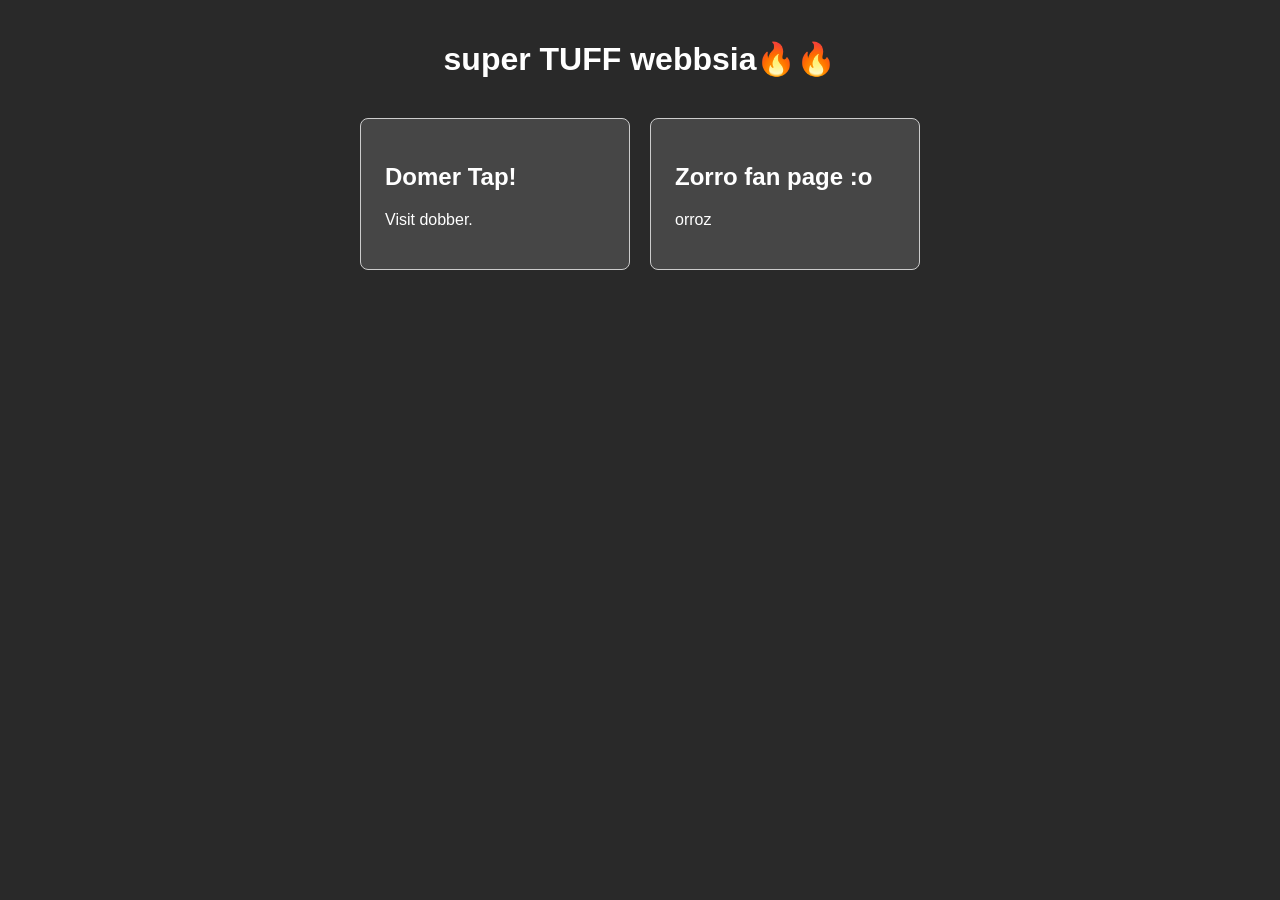
<file: index.html>
<!DOCTYPE html>
<html lang="en">
<head>
    <meta charset="UTF-8">
    <meta name="viewport" content="width=device-width, initial-scale=1.0">
    <title>super TUFF webbplats</title>
    <style>
        body {
            margin: 0;
            font-family: Helvetica, sans-serif;

            background-color: #292929;
        }

        h1 {
            color: white;
            text-align: center;
            margin: 40px 0;
        }

        .cards {
            color: white;

            display: flex;
            justify-content: center;
            gap: 20px;
            padding: 0 20px;
        }

        .card {
            background-color: rgb(70, 70, 70);
            display: block;
            width: 220px;
            padding: 24px;
            color: inherit;
            text-decoration: none;
            border: 1px solid #ccc;
            border-radius: 8px;
        }

        .card:hover {
            box-shadow: 0px 0px 10px red;
        }
    </style>
</head>
<body>
    <header>
        <h1>super TUFF webbsia🔥🔥</h1>
    </header>

    <main class="cards">
        <a class="card" href="domer.html">
            <h2>Domer Tap!</h2>
            <p>Visit dobber.</p>
        </a>

        <a class="card" href="zorro.html">
            <h2>Zorro fan page :o</h2>
            <p>orroz</p>
        </a>
    </main>
</body>
</html>
</file>
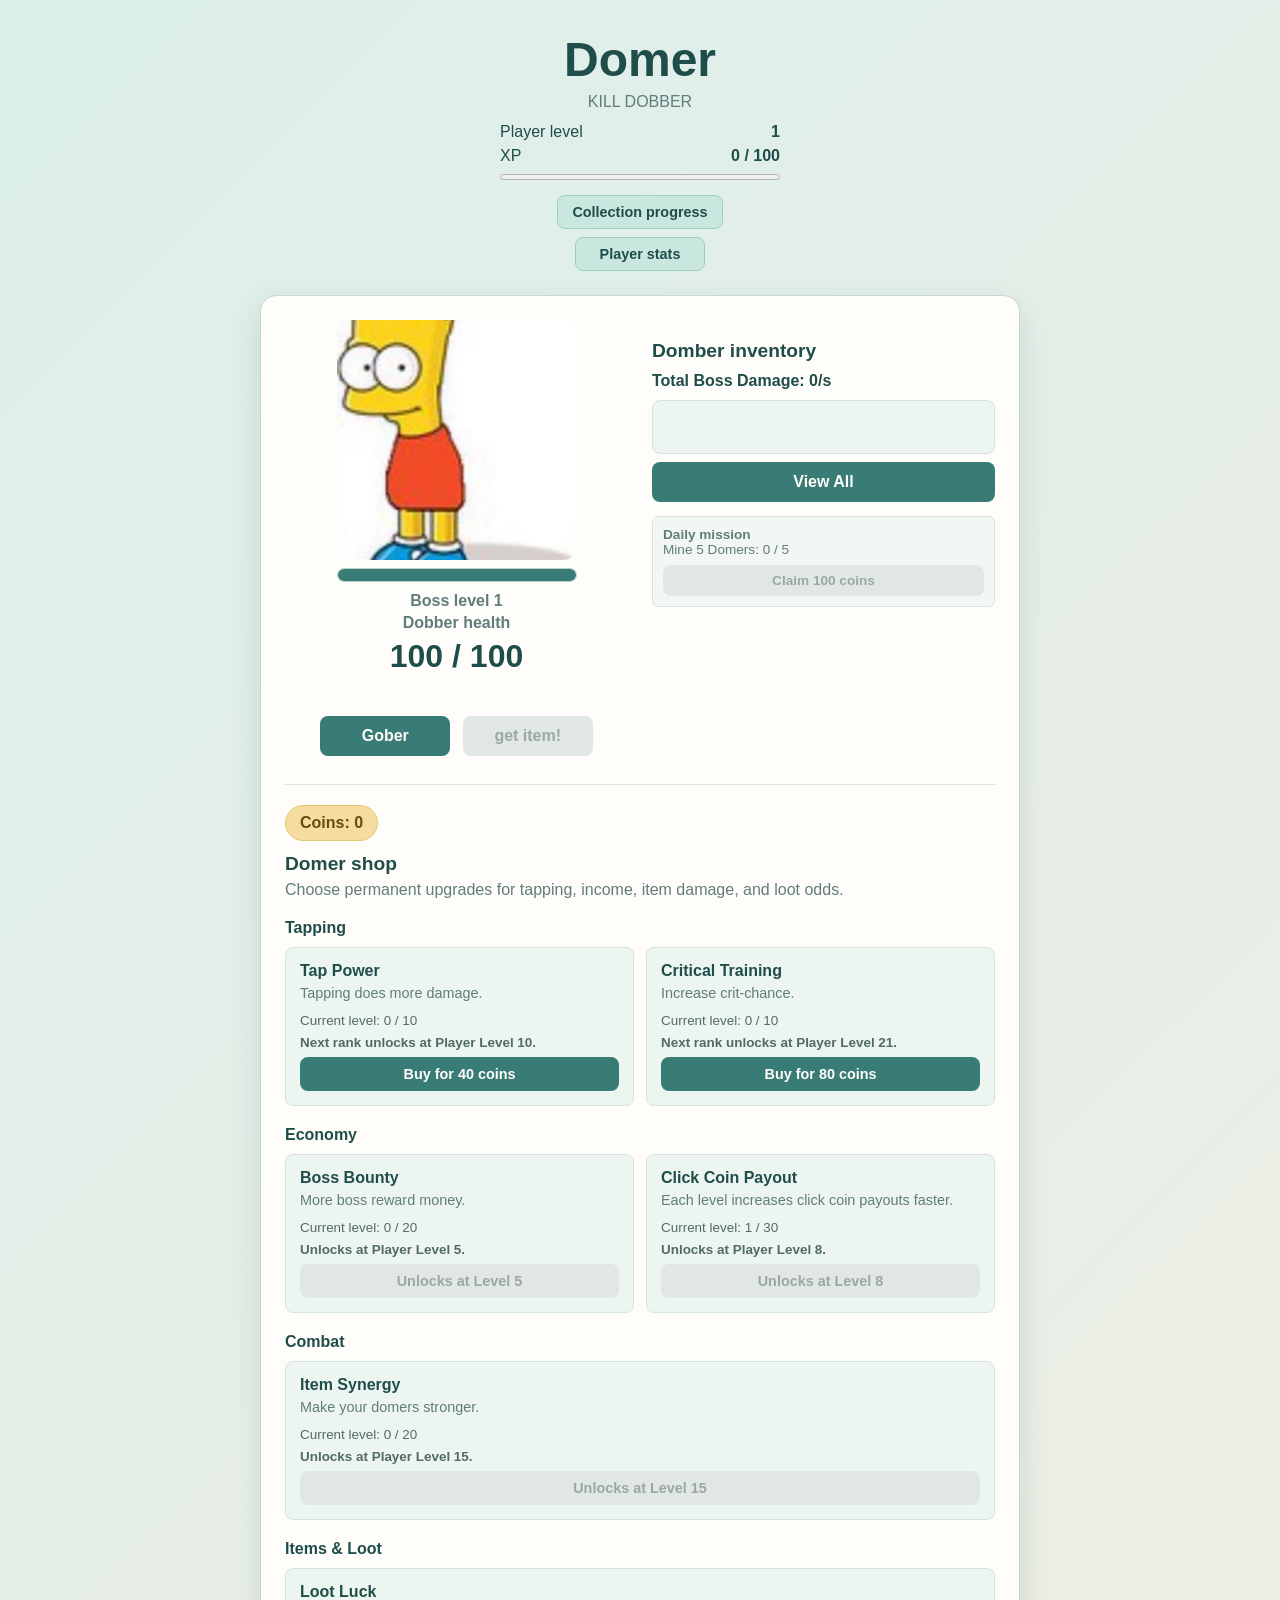
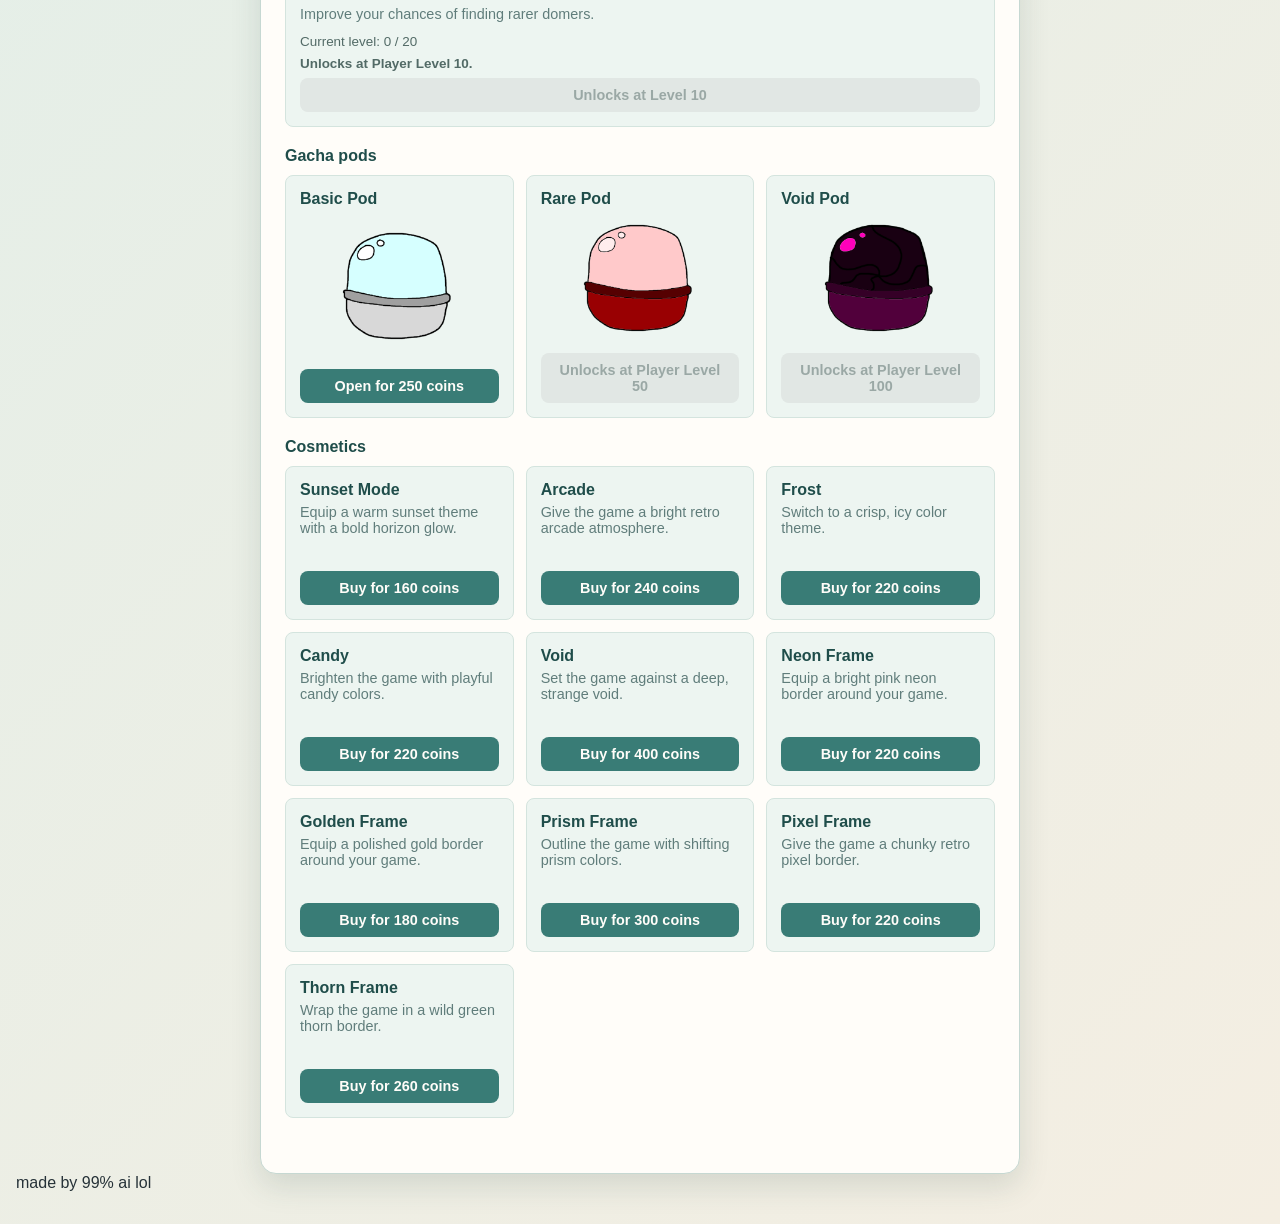
<file: domer.html>
<!DOCTYPE html>
<html lang="en">
<head>
    <meta charset="UTF-8">
    <meta name="viewport" content="width=device-width, initial-scale=1.0, viewport-fit=cover">
    <title>Frata hemsida</title>

    <style>
        :root {
            color: #263238;
            background: #dcefeb;
            font-family: Arial, Helvetica, sans-serif;
        }

        * {
            box-sizing: border-box;
        }

        body {
            margin: 0;
            min-height: 100vh;
            padding: 32px 16px;
            background: linear-gradient(135deg, #dcefeb, #f4eee2);
        }

        header {
            text-align: center;
            margin-bottom: 24px;
        }

        header h1,
        header h2 {
            margin: 0;
        }

        header h1 {
            color: #1f4d4a;
            font-size: clamp(2rem, 8vw, 3rem);
        }

        header h2 {
            margin-top: 6px;
            color: #607d7b;
            font-size: 1rem;
            font-weight: normal;
        }

        #playerGold {
            display: inline-block;
            margin: 0 0 12px;
            padding: 8px 14px;
            color: #674d08;
            background: #f5dda2;
            border: 1px solid #e4c86f;
            border-radius: 20px;
            font-weight: bold;
        }

        #progressionSummary {
            width: min(100%, 280px);
            margin: 12px auto 0;
            color: #1f4d4a;
            text-align: left;
        }

        #progressionSummary p {
            display: flex;
            justify-content: space-between;
            margin: 0 0 6px;
        }

        #xpProgress {
            display: block;
            width: 100%;
            height: 12px;
            accent-color: #397c76;
        }

        .main {
            width: min(100%, 760px);
            margin: 0 auto;
            padding: 24px;
            background: #fffdf9;
            border: 1px solid #c6d8d2;
            border-radius: 16px;
            box-shadow: 0 12px 30px rgb(46 79 75 / 15%);
        }

        body.admin-mode .main {
            width: min(100%, 1080px);
            display: grid;
            grid-template-columns: 220px minmax(0, 1fr);
            gap: 24px;
        }

        .gameLayout {
            display: grid;
            grid-template-columns: minmax(0, 1fr) minmax(0, 1fr);
            gap: 24px;
            align-items: start;
        }

        .shop {
            margin-top: 24px;
            padding-top: 20px;
            border-top: 1px solid #d8e3df;
        }

        .shop h2 {
            margin: 0 0 6px;
            color: #1f4d4a;
            font-size: 1.2rem;
        }

        .shopIntro {
            margin: 0 0 16px;
            color: #607d7b;
        }

        .shopGrid {
            display: grid;
            grid-template-columns: repeat(auto-fit, minmax(190px, 1fr));
            gap: 12px;
        }

        .shopCategory {
            margin-top: 20px;
        }

        .shopCategory h3 {
            margin: 0 0 10px;
            color: #1f4d4a;
            font-size: 1rem;
        }

        .shopItem {
            display: flex;
            min-height: 154px;
            flex-direction: column;
            padding: 14px;
            background: #edf5f1;
            border: 1px solid #d4e4de;
            border-radius: 8px;
        }

        .shopItem h3 {
            margin: 0 0 5px;
            color: #1f4d4a;
            font-size: 1rem;
        }

        .shopItem p {
            flex: 1;
            margin: 0 0 12px;
            color: #607d7b;
            font-size: 0.9rem;
        }

        .shopItemMeta,
        .shopItem .shopItemMeta,
        .shopItem .shopItemEffect,
        .shopItem .shopItemUnlock {
            flex: 0 0 auto;
            margin: 0 0 7px;
            color: #526a66;
            font-size: 0.84rem;
        }

        .shopItemEffect {
            line-height: 1.45;
        }

        .shopItemUnlock {
            color: #9a5634;
            font-weight: bold;
        }

        .shopItem button {
            width: 100%;
            margin: 0;
            padding: 9px 10px;
            font-size: 0.9rem;
        }

        #shopStatus {
            min-height: 1.2em;
            margin: 14px 0 0;
            color: #607d7b;
            font-size: 0.9rem;
        }

        #adminTools {
            margin-top: 24px;
            padding-top: 20px;
            border-top: 1px solid #d8e3df;
        }

        body.admin-mode #adminTools {
            grid-column: 1;
            grid-row: 1 / span 2;
            margin-top: 0;
            padding: 0 20px 0 0;
            border-top: 0;
            border-right: 1px solid #d8e3df;
        }

        body.admin-mode .gameLayout,
        body.admin-mode .shop {
            grid-column: 2;
        }

        body.admin-mode .gameLayout {
            grid-row: 1;
        }

        body.admin-mode .shop {
            grid-row: 2;
            margin-top: 0;
        }

        body.admin-mode #adminTools button {
            width: 100%;
            margin: 4px 0;
        }

        #adminTools h2 {
            margin: 0 0 6px;
            color: #1f4d4a;
            font-size: 1.2rem;
        }

        #adminTools table {
            width: 100%;
            margin-top: 12px;
            border-collapse: collapse;
            text-align: left;
        }

        #adminTools th,
        #adminTools td {
            padding: 8px 10px;
            border-bottom: 1px solid #d8e3df;
        }

        #adminTools th {
            color: #607d7b;
            font-size: 0.8rem;
            text-transform: uppercase;
        }

        body.theme-sunset {
            --theme-ink: #633b42;
            --theme-muted: #6e5352;
            --theme-button: #8c3f4d;
            --theme-button-hover: #6e2e3d;
            background: linear-gradient(135deg, #f6c58d, #d87873 48%, #553b68);
        }

        body.theme-sunset .main {
            border-color: #d58a6d;
        }

        body.theme-arcade {
            --theme-ink: #073b4c;
            --theme-muted: #25616a;
            --theme-button: #087e8b;
            --theme-button-hover: #05636d;
            background: linear-gradient(135deg, #111827, #087e8b 52%, #4ecdc4);
        }

        body.theme-frost {
            --theme-ink: #244657;
            --theme-muted: #496b7d;
            --theme-button: #376d89;
            --theme-button-hover: #28536c;
            background: linear-gradient(135deg, #d8f3f5, #a8dadc 52%, #f1f8ff);
        }

        body.theme-candy {
            --theme-ink: #7d294a;
            --theme-muted: #8e4560;
            --theme-button: #c63873;
            --theme-button-hover: #a42c61;
            background: linear-gradient(135deg, #ff8fab, #ffc2d1 52%, #ffd6a5);
        }

        body.theme-void {
            --theme-ink: #38234b;
            --theme-muted: #67537b;
            --theme-button: #573b70;
            --theme-button-hover: #432c59;
            background: linear-gradient(135deg, #151521, #332447 52%, #0f3d3e);
        }

        body.frame-neon .main {
            border: 6px solid #e247a2;
            box-shadow: 0 0 24px rgb(226 71 162 / 50%), 0 12px 30px rgb(46 79 75 / 15%);
        }

        body.frame-gold .main {
            border: 6px solid #c7972c;
            box-shadow: 0 0 18px rgb(199 151 44 / 40%), 0 12px 30px rgb(46 79 75 / 15%);
        }

        body.frame-prism .main {
            border: 6px solid #53d7d0;
            box-shadow: 0 0 0 3px #ee79c6, 0 0 22px rgb(83 215 208 / 45%);
        }

        body.frame-pixel .main {
            border: 8px solid #263238;
            border-radius: 2px;
            box-shadow: inset 0 0 0 3px #f5dda2, 0 0 0 3px #263238;
        }

        body.frame-thorn .main {
            border: 6px solid #426f45;
            box-shadow: inset 0 0 0 2px #9caf62, 0 0 18px rgb(66 111 69 / 40%);
        }

        .clickerArea {
            text-align: center;
        }

        img {
            display: block;
            width: min(100%, 240px);
            margin: 0 auto 20px;
            border-radius: 14px;
        }

        .clickerArea > img {
            margin-bottom: 8px;
            cursor: pointer;
        }

        .clickerArea > img:focus-visible {
            outline: 3px solid #1f4d4a;
            outline-offset: 3px;
        }

        #bossHealthTrack {
            width: min(100%, 240px);
            height: 14px;
            margin: 0 auto 10px;
            overflow: hidden;
            background: #d9e5e1;
            border: 1px solid #b8cec7;
            border-radius: 999px;
        }

        #bossHealthFill {
            width: 100%;
            height: 100%;
            background: var(--theme-button, #397c76);
            transition: width 180ms ease;
        }

        .clickerArea p {
            margin: 0 0 6px;
            color: #607d7b;
            font-weight: bold;
        }

        #healthBar {
            margin-bottom: 18px;
            color: #1f4d4a;
            font-size: 2rem;
            font-weight: bold;
        }

        #tapFeedback {
            display: block;
            min-height: 1.3em;
            color: #607d7b;
            font-size: 0.9rem;
            font-weight: bold;
        }

        #tapFeedback {
            color: #b36b42;
        }

        button {
            min-width: 130px;
            margin: 4px;
            padding: 11px 16px;
            color: #fffdf9;
            background: #397c76;
            border: none;
            border-radius: 8px;
            font-size: 1rem;
            font-weight: bold;
            cursor: pointer;
            touch-action: manipulation;
            user-select: none;
            -webkit-user-select: none;
            transition: background 150ms ease, transform 150ms ease;
        }

        #bossLevelLabel {
            margin: 0 0 4px;
            color: #607d7b;
        }

        button:hover:not(:disabled) {
            background: #28635e;
            transform: translateY(-1px);
        }

        button:disabled {
            color: #9aa8a5;
            background: #e1e7e4;
            cursor: not-allowed;
        }

        .inventoryArea > h2 {
            margin: 0 0 10px;
            padding-top: 20px;
            color: #1f4d4a;
            font-size: 1.2rem;
        }

        #inventory {
            min-height: 54px;
            padding: 8px 14px;
            background: #edf5f1;
            border: 1px solid #d4e4de;
            border-radius: 8px;
        }

        #viewAllInventory {
            width: 100%;
            margin: 8px 0 0;
        }

        #inventoryModal {
            width: min(calc(100% - 32px), 920px);
            max-height: min(85vh, 800px);
            overflow-y: auto;
        }

        .inventoryModalContent {
            padding: 20px;
        }

        .inventoryModalHeader {
            display: flex;
            align-items: center;
            justify-content: space-between;
            gap: 12px;
            margin-bottom: 16px;
        }

        .inventoryModalHeader h2 {
            margin: 0;
            color: #1f4d4a;
        }

        #closeInventoryModal {
            flex: 0 0 auto;
            margin: 0;
        }

        .inventoryGrid {
            display: grid;
            grid-template-columns: repeat(auto-fill, minmax(min(100%, 220px), 1fr));
            gap: 10px;
        }

        .inventoryGrid .inventoryItem {
            min-width: 0;
            margin: 0;
        }

        #totalBossDamage {
            margin: 0 0 10px;
            color: #1f4d4a;
            font-weight: bold;
        }

        .dailyMission {
            margin-top: 14px;
            padding: 10px;
            background: #f3f7f4;
            border: 1px solid #d8e3df;
            border-radius: 6px;
            color: #607d7b;
            font-size: 0.85rem;
        }

        .dailyMission button {
            width: 100%;
            margin: 8px 0 0;
            padding: 8px;
            font-size: 0.85rem;
        }

        .podImage {
            display: block;
            width: 100%;
            height: 120px;
            margin: 0;
            object-fit: contain;
        }

        .podPreview {
            position: relative;
            z-index: 1;
            display: flex;
            min-height: 120px;
            flex: 1 0 120px;
            align-items: center;
            justify-content: center;
            margin: 8px 0 12px;
        }

        .podPreview[data-odds-open="true"] {
            z-index: 5;
        }

        .podImage:focus-visible {
            outline: 3px solid #1f4d4a;
            outline-offset: 3px;
        }

        .podOddsTooltip {
            position: absolute;
            top: 50%;
            left: 50%;
            display: none;
            width: min(230px, calc(100vw - 64px));
            padding: 10px 12px;
            color: #fffdf9;
            background: #263238;
            border: 1px solid rgb(255 253 249 / 24%);
            border-radius: 6px;
            box-shadow: 0 8px 20px rgb(38 50 56 / 28%);
            pointer-events: none;
            transform: translate(-50%, -50%);
        }

        .podPreview[data-odds-open="true"] .podOddsTooltip {
            display: grid;
            gap: 5px;
        }

        @media (hover: hover) {
            .podPreview:hover,
            .podPreview:focus-within {
                z-index: 5;
            }

            .podPreview:hover .podOddsTooltip,
            .podPreview:focus-within .podOddsTooltip {
                display: grid;
                gap: 5px;
            }
        }

        .podOddsRow {
            display: flex;
            justify-content: space-between;
            gap: 12px;
            font-size: 0.88rem;
            line-height: 1.25;
        }

        .inventoryItem {
            display: flex;
            align-items: center;
            gap: 12px;
            margin: 6px 0;
            padding: 10px 12px;
            color: #263238;
            border-radius: 6px;
            font-weight: bold;
            cursor: pointer;
            transition: filter 150ms ease, transform 150ms ease;
        }

        .inventoryItemInfo {
            min-width: 0;
        }

        .inventoryItemName,
        .inventoryItemDamage {
            display: block;
        }

        .inventoryItemDamage {
            margin-top: 3px;
            color: #607d7b;
            font-size: 0.82rem;
            font-weight: normal;
        }

        .inventoryItem[data-rarity="transcendent"] {
            color: #fff;
        }

        .inventoryItem[data-rarity="transcendent"] .inventoryItemDamage {
            color: rgb(255 255 255 / 75%);
        }

        .inventoryItem:hover {
            filter: brightness(0.96);
            transform: translateY(-1px);
        }

        .inventoryItem img {
            width: 56px;
            height: 56px;
            flex: 0 0 56px;
            margin: 0;
            border: 2px solid rgb(38 50 56 / 15%);
            border-radius: 6px;
            object-fit: cover;
        }

        .inventoryQuantity {
            margin-left: auto;
            color: #263238;
        }

        dialog {
            width: min(calc(100% - 32px), 380px);
            padding: 0;
            color: #263238;
            background: #fffdf9;
            border: 1px solid #c6d8d2;
            border-radius: 14px;
            box-shadow: 0 18px 45px rgb(38 50 56 / 30%);
        }

        dialog::backdrop {
            background: rgb(31 77 74 / 35%);
        }

        .lootModalContent {
            padding: 24px;
            text-align: center;
        }

        #lootImage {
            width: 170px;
            height: 170px;
            object-fit: cover;
            margin-bottom: 16px;
        }

        #lootName {
            margin: 0 0 16px;
            color: #1f4d4a;
        }

        #lootNew {
            margin: 0 0 4px;
            color: #b36b42;
            font-size: 2rem;
            font-weight: bold;
            letter-spacing: 0.08em;
            text-shadow: 0 0 10px #fdf900, 0 0 10px #ff7300;
        }

        .lootStats {
            display: grid;
            gap: 8px;
            margin-bottom: 18px;
            text-align: left;
        }

        .lootStat {
            display: flex;
            justify-content: space-between;
            padding: 10px 12px;
            background: #edf5f1;
            border-radius: 6px;
        }

        .lootStat span:first-child {
            color: #607d7b;
        }

        #lootModal[data-rarity="transcendent"] {
            color: #fff;
        }

        #lootModal[data-rarity="transcendent"] #lootName,
        #lootModal[data-rarity="transcendent"] #lootNew,
        #lootModal[data-rarity="transcendent"] .lootStat span:first-child {
            color: #fff;
        }

        #lootModal[data-rarity="transcendent"] .lootStat {
            background: rgb(255 255 255 / 12%);
        }

        #collectionProgressButton,
        #playerStatsButton {
            display: block;
            margin: 12px auto 0;
            padding: 8px 14px;
            color: #1f4d4a;
            background: #c9e7df;
            border: 1px solid #9fcfc2;
            font-size: 0.9rem;
        }

        #collectionModal {
            width: min(calc(100% - 32px), 420px);
            max-height: min(85vh, 700px);
            overflow-y: auto;
        }

        #playerStatsButton {
            margin-top: 8px;
        }

        #playerStatsModal {
            width: min(calc(100% - 32px), 480px);
        }

        .playerStats {
            display: grid;
            gap: 8px;
            margin: 0;
        }

        .playerStat {
            display: flex;
            justify-content: space-between;
            gap: 16px;
            padding: 10px 12px;
            background: #edf5f1;
            border-radius: 6px;
        }

        .playerStat dt {
            color: #607d7b;
        }

        .playerStat dd {
            margin: 0;
            text-align: right;
            font-weight: bold;
        }

        #collectionTable {
            width: 100%;
            border-collapse: collapse;
            font-size: 0.84rem;
        }

        #collectionTable th,
        #collectionTable td {
            padding: 4px 6px;
            border-bottom: 1px solid #d8e3df;
        }

        #collectionTable thead th,
        #collectionTable tfoot th,
        #collectionTotal {
            color: #526a66;
            font-weight: bold;
        }

        #collectionTable th:first-child {
            text-align: left;
        }

        #collectionTable td:last-child,
        #collectionTable tfoot th:last-child {
            text-align: right;
        }

        #collectionTable tfoot th {
            padding-top: 8px;
            border-bottom: 0;
        }

        .collectionRarityLabel {
            display: inline-flex;
            align-items: center;
            gap: 7px;
        }

        .collectionRaritySwatch {
            width: 11px;
            height: 11px;
            flex: 0 0 11px;
            border: 1px solid rgb(38 50 56 / 25%);
            border-radius: 3px;
        }

        .collectionRarityOdds {
            color: #607d7b;
            font-weight: normal;
        }

        #sellLoot {
            background: #b36b42;
        }

        #sellLoot:hover {
            background: #925437;
        }

        #sellAllLoot {
            background: #8c4e35;
        }

        #sellAllLoot:hover {
            background: #713d2b;
        }

        @media (max-width: 640px) {
            body.admin-mode .main {
                display: block;
            }

            body.admin-mode #adminTools {
                margin-bottom: 24px;
                padding: 0 0 20px;
                border-right: 0;
                border-bottom: 1px solid #d8e3df;
            }

            .gameLayout {
                grid-template-columns: 1fr;
            }

            .inventoryArea {
                padding-top: 20px;
                border-top: 1px solid #d8e3df;
            }
        }

        body[class*="theme-"] :is(header h1, .inventoryArea > h2, #totalBossDamage, #healthBar, .shop h2, .shopCategory > h3, .shopItem h3, #adminTools h2) {
            color: var(--theme-ink);
        }

        body[class*="theme-"] :is(header h2, #progressionSummary, .clickerArea p, #tapFeedback, #bossLevelLabel, .shopIntro, .shopItem p, .shopItemMeta, .shopItemUnlock, #shopStatus, .dailyMission) {
            color: var(--theme-muted);
        }

        body[class*="theme-"] button:not(:disabled) {
            color: #fffdf9;
            background: var(--theme-button);
        }

        body[class*="theme-"] button:hover:not(:disabled) {
            background: var(--theme-button-hover);
        }

        body[class*="theme-"] #sellLoot:hover:not(:disabled),
        body[class*="theme-"] #sellAllLoot:hover:not(:disabled) {
            background: var(--theme-button-hover);
        }

        body[class*="theme-"] #sellLoot,
        body[class*="theme-"] #sellAllLoot {
            color: #fffdf9;
            background: var(--theme-button);
        }

        body[class*="theme-"] :is(#collectionProgressButton, #playerStatsButton) {
            color: #fffdf9;
            background: var(--theme-button);
            border-color: var(--theme-button-hover);
        }

    </style>
</head>
<body>
    <header>
        <h1>Domer</h1>
        <h2>KILL DOBBER</h2>
        <div id="progressionSummary" aria-live="polite">
            <p><span>Player level</span><strong id="playerLevel">1</strong></p>
            <p><span>XP</span><strong id="xpText">0 / 100</strong></p>
            <progress id="xpProgress" max="100" value="0" aria-label="Experience toward next level"></progress>
        </div>
        <button id="collectionProgressButton" type="button">Collection progress</button>
        <button id="playerStatsButton" type="button">Player stats</button>
    </header>

    <div class="main">
        <div class="gameLayout">
            <div class="clickerArea">
                <img id="bossImage" src="media/domer.jpg" alt="Domer" role="button" tabindex="0" aria-label="Attack Domer" aria-disabled="false">
                <div id="bossHealthTrack" role="progressbar" aria-label="Boss health" aria-valuemin="0" aria-valuemax="100" aria-valuenow="100">
                    <div id="bossHealthFill"></div>
                </div>
                <p id="bossLevelLabel">Boss level 1</p>
                <p>Dobber health</p>
                <div id="healthBar">100</div>
                <span id="tapFeedback" role="status"></span>
                <button id="buttonGober">Gober</button>
                <button id="buttonGetLoot" disabled>get item!</button>
            </div>

            <div class="inventoryArea">
                <h2>Domber inventory</h2>
                <p id="totalBossDamage">Total Boss Damage: 0/s</p>
                <div id="inventory">
                    
                </div>
                <button id="viewAllInventory" type="button">View All</button>
                <div class="dailyMission">
                    <strong>Daily mission</strong>
                    <div id="dailyMissionText">Mine 5 Domers: 0 / 5</div>
                    <button id="claimDailyMission" type="button" disabled>Claim 100 coins</button>
                </div>
            </div>
        </div>

        <section class="shop" aria-labelledby="shopTitle">
            <div id="playerGold">Coins: <span id="goldAmount">0</span></div>
            <h2 id="shopTitle">Domer shop</h2>
            <p class="shopIntro">Choose permanent upgrades for tapping, income, item damage, and loot odds.</p>
            <div id="shopUpgradeCategories"></div>
            <section class="shopCategory" aria-labelledby="podShopTitle">
                <h3 id="podShopTitle">Gacha pods</h3>
                <div class="shopGrid">
                    <article class="shopItem">
                        <h3>Basic Pod</h3>
                        <div class="podPreview">
                            <img class="podImage" src="media/pod_basic.png" alt="Basic pod placeholder" tabindex="0" aria-expanded="false" aria-describedby="basicPodOdds">
                            <div class="podOddsTooltip" id="basicPodOdds" data-pod-id="basicPod" role="tooltip"></div>
                        </div>
                        <button class="shopButton" data-shop-item="basicPod" type="button">Open for 250 coins</button>
                    </article>
                    <article class="shopItem">
                        <h3>Rare Pod</h3>
                        <div class="podPreview">
                            <img class="podImage" src="media/pod_rare.png" alt="Rare pod placeholder" tabindex="0" aria-expanded="false" aria-describedby="rarePodOdds">
                            <div class="podOddsTooltip" id="rarePodOdds" data-pod-id="rarePod" role="tooltip"></div>
                        </div>
                        <button class="shopButton" data-shop-item="rarePod" type="button">Open for 1,500 coins</button>
                    </article>
                    <article class="shopItem">
                        <h3>Void Pod</h3>
                        <div class="podPreview">
                            <img class="podImage" src="media/pod_premium.png" alt="Premium pod placeholder for rare and higher domers" tabindex="0" aria-expanded="false" aria-describedby="premiumPodOdds">
                            <div class="podOddsTooltip" id="premiumPodOdds" data-pod-id="premiumPod" role="tooltip"></div>
                        </div>
                        <button class="shopButton" data-shop-item="premiumPod" type="button">Open for 6,000 coins</button>
                    </article>
                </div>
            </section>
            <section class="shopCategory" aria-labelledby="cosmeticShopTitle">
                <h3 id="cosmeticShopTitle">Cosmetics</h3>
                <div class="shopGrid">
                    <article class="shopItem">
                        <h3>Sunset Mode</h3>
                        <p>Equip a warm sunset theme with a bold horizon glow.</p>
                        <button class="shopButton" data-shop-item="sunset" type="button"></button>
                    </article>
                    <article class="shopItem">
                        <h3>Arcade</h3>
                        <p>Give the game a bright retro arcade atmosphere.</p>
                        <button class="shopButton" data-shop-item="arcadeTheme" type="button"></button>
                    </article>
                    <article class="shopItem">
                        <h3>Frost</h3>
                        <p>Switch to a crisp, icy color theme.</p>
                        <button class="shopButton" data-shop-item="frostTheme" type="button"></button>
                    </article>
                    <article class="shopItem">
                        <h3>Candy</h3>
                        <p>Brighten the game with playful candy colors.</p>
                        <button class="shopButton" data-shop-item="candyTheme" type="button"></button>
                    </article>
                    <article class="shopItem">
                        <h3>Void</h3>
                        <p>Set the game against a deep, strange void.</p>
                        <button class="shopButton" data-shop-item="voidTheme" type="button"></button>
                    </article>
                    <article class="shopItem">
                        <h3>Neon Frame</h3>
                        <p>Equip a bright pink neon border around your game.</p>
                        <button class="shopButton" data-shop-item="neonFrame" type="button"></button>
                    </article>
                    <article class="shopItem">
                        <h3>Golden Frame</h3>
                        <p>Equip a polished gold border around your game.</p>
                        <button class="shopButton" data-shop-item="goldFrame" type="button"></button>
                    </article>
                    <article class="shopItem">
                        <h3>Prism Frame</h3>
                        <p>Outline the game with shifting prism colors.</p>
                        <button class="shopButton" data-shop-item="prismFrame" type="button"></button>
                    </article>
                    <article class="shopItem">
                        <h3>Pixel Frame</h3>
                        <p>Give the game a chunky retro pixel border.</p>
                        <button class="shopButton" data-shop-item="pixelFrame" type="button"></button>
                    </article>
                    <article class="shopItem">
                        <h3>Thorn Frame</h3>
                        <p>Wrap the game in a wild green thorn border.</p>
                        <button class="shopButton" data-shop-item="thornFrame" type="button"></button>
                    </article>
                </div>
            </section>
            <p id="shopStatus" role="status"></p>
        </section>

        <!-- REMOVE ADMIN TOOLS BEFORE DEPLOYING -->
        <section id="adminTools" hidden aria-labelledby="adminToolsTitle">
            <h2 id="adminToolsTitle">Admin tools</h2>
            <p class="shopIntro">Developer-only controls. Open this page with the #admin URL hash.</p>
            <button id="adminUnlockEverything" type="button">Unlock everything</button>
            <p id="adminToolsStatus" role="status"></p>
            <button id="adminAddCoins" type="button">Give 100 coins</button>
            <button id="resetProgress" type="button">Reset all progress</button>
            <button id="adminGetLoot" type="button">Get item now</button>
            <button id="simulateRarities" type="button">Test rarity odds</button>
            <table>
                <thead>
                    <tr><th>Rarity</th><th>Count</th><th>Observed</th></tr>
                </thead>
                <tbody id="adminRarityResults"></tbody>
            </table>
        </section>
        <!-- END REMOVE ADMIN TOOLS -->

    </div>

    <dialog id="lootModal">
        <div class="lootModalContent">
            <img id="lootImage" alt="">
            <div id="lootNew" hidden>NEW!</div>
            <h2 id="lootName"></h2>
            <div class="lootStats">
                <div class="lootStat">
                    <span>Rarity</span>
                    <strong id="lootRarity"></strong>
                </div>
                <div class="lootStat">
                    <span>Art by</span>
                    <strong id="lootArtist"></strong>
                </div>
                <div class="lootStat">
                    <span>Price</span>
                    <strong><span id="lootPrice"></span> gold</strong>
                </div>
                <div class="lootStat">
                    <span>Boss damage</span>
                    <strong id="lootBossDamage"></strong>
                </div>
            </div>
            <button id="sellLoot">Sell for gold</button>
            <button id="sellAllLoot">Sell all</button>
            <button id="closeLootModal">Close</button>
        </div>
    </dialog>

    <dialog id="inventoryModal" aria-labelledby="inventoryModalTitle">
        <div class="inventoryModalContent">
            <div class="inventoryModalHeader">
                <h2 id="inventoryModalTitle">All items</h2>
                <button id="closeInventoryModal" type="button">Close</button>
            </div>
            <div id="allInventory" class="inventoryGrid"></div>
        </div>
    </dialog>

    <dialog id="collectionModal" aria-labelledby="collectionModalTitle">
        <div class="inventoryModalContent">
            <div class="inventoryModalHeader">
                <h2 id="collectionModalTitle">Collection progress</h2>
                <button id="closeCollectionModal" type="button">Close</button>
            </div>
            <table id="collectionTable">
                <thead>
                    <tr><th scope="col">Rarity</th><th scope="col">Collected</th></tr>
                </thead>
                <tbody id="collectionLegendRows"></tbody>
                <tfoot>
                    <tr><th scope="row">Total</th><th id="collectionTotal">0 / 0 (0%)</th></tr>
                </tfoot>
            </table>
        </div>
    </dialog>

    <dialog id="playerStatsModal" aria-labelledby="playerStatsModalTitle">
        <div class="inventoryModalContent">
            <div class="inventoryModalHeader">
                <h2 id="playerStatsModalTitle">Player stats</h2>
                <button id="closePlayerStatsModal" type="button">Close</button>
            </div>
            <dl class="playerStats">
                <div class="playerStat"><dt>Total collection progress</dt><dd id="statsCollectionProgress">0 / 0 (0%)</dd></div>
                <div class="playerStat"><dt>Total taps</dt><dd id="statsTotalTaps">0</dd></div>
                <div class="playerStat"><dt>Bosses killed</dt><dd id="statsBossesKilled">0</dd></div>
                <div class="playerStat"><dt>Current inventory damage</dt><dd id="statsInventoryDamage">0/s</dd></div>
                <div class="playerStat"><dt>Current tap damage</dt><dd id="statsTapDamage">0</dd></div>
                <div class="playerStat"><dt>Total coins collected</dt><dd id="statsCoinsCollected">0</dd></div>
            </dl>
        </div>
    </dialog>

    <script>
        const maxHealth = 100;
        const balanceConfig = {
            baseBossHealth: 100,
            bossHealthScaling: 1.10,
            bossHealthSoftCapLevel: 50,
            bossHealthPostCapExponent: 2.2,
            baseBossXp: 75,
            bossXpScaling: 1.12,
            baseXpToNextLevel: 100,
            xpRequirementScaling: 1.14,
            baseItemAttackDamage: 0.6,
            rarityPullWeights: {
                common: 71.5,
                uncommon: 10,
                rare: 6.3,
                epic: 1.3,
                legendary: 0.36,
                mythic: 0.13,
                celestial: 0.03,
                transcendent: 0.0045
            },
            rarityDamageMultipliers: {
                common: 1,
                uncommon: 2.5,
                rare: 8,
                epic: 30,
                legendary: 150,
                mythic: 500,
                celestial: 1500,
                transcendent: 5000
            },
            rarityPrices: {
                common: 5,
                uncommon: 10,
                rare: 40,
                epic: 200,
                legendary: 400,
                mythic: 2000,
                celestial: 5000,
                transcendent: 12000
            },
            rarityColors: {
                common: "lightgrey",
                uncommon: "lightgreen",
                rare: "red",
                epic: "#8642bd",
                legendary: "#c8bb37",
                mythic: "#00ff39",
                celestial: "#00ffd4",
                transcendent: "#23212b"
            },
            baseBossBounty: 20,
            bossBountyLevelScaling: 0.03,
            bountyBonusPerLevel: 0.25,
            manualTapsPerCoin: 10,
            itemCoinPayoutRatePerDamage: 0.01,
            maxItemCoinPayoutRate: 0.05,
            itemDamageBonusPerLevel: 0.06,
            luckWeightStep: 1.03,
            rarityLuckIndex: {
                common: 0,
                uncommon: 1,
                rare: 2,
                epic: 3,
                legendary: 4,
                mythic: 5,
                celestial: 6,
                transcendent: 7
            },
            itemUpgradeScaling: 1.2,
            maxScaledValue: 1e12
        };
        const shopUpgradeConfig = {
            tapPower: { category: "Tapping", stateKey: "tapPower", name: "Tap Power", description: "Tapping does more damage.", maxLevel: 10, unlockLevels: [1, 10, 20, 35, 50, 65, 80, 100, 125, 150], baseCost: 40, costGrowth: 1.65 },
            critChance: { category: "Tapping", stateKey: "critChance", name: "Critical Training", description: "Increase crit-chance.", maxLevel: 10, unlockLevel: 1, unlockEveryLevels: 20, baseCost: 80, costGrowth: 1.4 },
            bossBounty: { category: "Economy", stateKey: "bossBountyLevel", name: "Boss Bounty", description: "More boss reward money.", maxLevel: 20, unlockLevel: 5, unlockEveryLevels: 10, baseCost: 100, costGrowth: 1.42 },
            tapCoinPayout: { category: "Economy", stateKey: "tapCoinPayout", name: "Click Coin Payout", description: "Each level increases click coin payouts faster.", maxLevel: 30, unlockLevel: 1, unlockEveryLevels: 7, baseCost: 30, costGrowth: 1.3 },
            itemSynergy: { category: "Combat", stateKey: "itemDamageLevel", name: "Item Synergy", description: "Make your domers stronger.", maxLevel: 20, unlockLevel: 15, unlockEveryLevels: 9, baseCost: 180, costGrowth: 1.35 },
            lootLuck: { category: "Items & Loot", stateKey: "lootLuckLevel", name: "Loot Luck", description: "Improve your chances of finding rarer domers.", maxLevel: 20, unlockLevel: 10, unlockEveryLevels: 10, baseCost: 100, costGrowth: 1.35 }
        };
        const podConfig = {
            basicPod: {
                name: "Basic Pod",
                price: 250,
                unlockLevel: 1,
                minimumRarityIndex: 0,
                luckScale: 1,
                rarityMultipliers: { common: 1, uncommon: 1, rare: 1, epic: 1, legendary: 1, mythic: 1, celestial: 1, transcendent: 1 }
            },
            rarePod: {
                name: "Rare Pod",
                price: 3000,
                unlockLevel: 50,
                minimumRarityIndex: 1,
                luckScale: 1,
                rarityMultipliers: { common: 0.55, uncommon: 0.65, rare: 2, epic: 2.8, legendary: 3.5, mythic: 3.5, celestial: 4, transcendent: 3 }
            },
            premiumPod: {
                name: "Void Pod",
                price: 10000,
                unlockLevel: 100,
                minimumRarityIndex: 2,
                luckScale: 0.25,
                rarityMultipliers: { common: 0.1, uncommon: 0.15, rare: 0.35, epic: 1.5, legendary: 1, mythic: 12, celestial: 16, transcendent: 6 }
            }
        };
        var health = 0;
        var currentBossLevel = 1;
        var bossRewarded = false;
        const saveVersion = 2;
        const inventoryStorageKey = `domerInventoryV${saveVersion}`;
        const goldStorageKey = `domerGoldV${saveVersion}`;
        const shopStorageKey = `domerShopV${saveVersion}`;
        const saveStorageKey = `domerSaveV${saveVersion}`;
        const themeCosmetics = ["sunset", "arcade", "frost", "candy", "void"];
        const frameCosmetics = ["neon", "gold", "prism", "pixel", "thorn"];
        const defaultShopState = {
            tapPower: 0,
            critChance: 0,
            tapCoinPayout: 1,
            bossBountyLevel: 0,
            itemDamageLevel: 0,
            lootLuckLevel: 0,
            cosmetics: [],
            theme: "default",
            frame: "default"
        };
        const defaultProgressState = {
            totalMined: 0,
            totalTaps: 0,
            bossesKilled: 0,
            totalCoinsCollected: 0,
            tapCoinRemainder: 0,
            criticalHits: 0,
            uniqueItems: [],
            dailyDate: "",
            dailyMined: 0,
            dailyClaimed: false,
            level: 1,
            xp: 0
        };
        const legacyShopState = parseSave(localStorage.getItem(shopStorageKey));
        const savedGame = parseSave(localStorage.getItem(saveStorageKey));
        const savedProgress = savedGame && savedGame.progress ? savedGame.progress : {};
        var playerGold = savedGame && Number.isFinite(savedGame.coins) ? savedGame.coins : Number(localStorage.getItem(goldStorageKey)) || 0;
        var shopState = {
            ...defaultShopState,
            ...(savedGame ? savedGame.shop : legacyShopState || {})
        };
        shopState.theme = themeCosmetics.includes(shopState.theme) ? shopState.theme : "default";
            shopState.tapPower = normalizeUpgradeLevel(shopState.tapPower, shopUpgradeConfig.tapPower.maxLevel);
            shopState.critChance = normalizeUpgradeLevel(shopState.critChance, shopUpgradeConfig.critChance.maxLevel);
            shopState.tapCoinPayout = Math.max(1, normalizeUpgradeLevel(shopState.tapCoinPayout, shopUpgradeConfig.tapCoinPayout.maxLevel));
            delete shopState.autoTap;
            shopState.bossBountyLevel = normalizeUpgradeLevel(shopState.bossBountyLevel, shopUpgradeConfig.bossBounty.maxLevel);
            shopState.itemDamageLevel = normalizeUpgradeLevel(shopState.itemDamageLevel, shopUpgradeConfig.itemSynergy.maxLevel);
            shopState.lootLuckLevel = normalizeUpgradeLevel(shopState.lootLuckLevel, shopUpgradeConfig.lootLuck.maxLevel);
        shopState.cosmetics = Array.isArray(shopState.cosmetics)
            ? shopState.cosmetics.filter((cosmetic) => [...themeCosmetics, ...frameCosmetics].includes(cosmetic))
            : [];
        delete shopState.coinMultiplier;
        delete shopState.luck;
        var progressState = {
            ...defaultProgressState,
            totalMined: Number(savedProgress.totalMined) || 0,
            totalTaps: Number(savedProgress.totalTaps) || 0,
            bossesKilled: Number.isFinite(Number(savedProgress.bossesKilled))
                ? Math.max(0, Math.floor(Number(savedProgress.bossesKilled)))
                : Number(savedProgress.totalMined) || 0,
            totalCoinsCollected: Number.isFinite(Number(savedProgress.totalCoinsCollected))
                ? Math.max(0, Number(savedProgress.totalCoinsCollected))
                : playerGold,
            tapCoinRemainder: Number.isFinite(Number(savedProgress.tapCoinRemainder))
                ? Math.max(0, Math.floor(Number(savedProgress.tapCoinRemainder))) % balanceConfig.manualTapsPerCoin
                : 0,
            criticalHits: Number(savedProgress.criticalHits) || 0,
            uniqueItems: Array.isArray(savedProgress.uniqueItems) ? savedProgress.uniqueItems : [],
            dailyDate: typeof savedProgress.dailyDate === "string" ? savedProgress.dailyDate : "",
            dailyMined: Number(savedProgress.dailyMined) || 0,
            dailyClaimed: savedProgress.dailyClaimed === true,
            level: normalizePlayerLevel(savedProgress.level),
            xp: Number.isFinite(Number(savedProgress.xp)) ? Math.max(0, Number(savedProgress.xp)) : 0
        };
        currentBossLevel = progressState.level;
        health = getBossMaxHealth(currentBossLevel);
        const healthBar = document.getElementById("healthBar");
        const bossImage = document.getElementById("bossImage");
        const bossHealthTrack = document.getElementById("bossHealthTrack");
        const bossHealthFill = document.getElementById("bossHealthFill");
        const bossLevelLabel = document.getElementById("bossLevelLabel");
        const playerLevel = document.getElementById("playerLevel");
        const xpText = document.getElementById("xpText");
        const xpProgress = document.getElementById("xpProgress");
        const totalBossDamage = document.getElementById("totalBossDamage");
        const buttonGober = document.getElementById("buttonGober");
        const buttonGetLoot = document.getElementById("buttonGetLoot");
        const inventory = document.getElementById("inventory");
        const allInventory = document.getElementById("allInventory");
        const inventoryModal = document.getElementById("inventoryModal");
        const viewAllInventory = document.getElementById("viewAllInventory");
        const closeInventoryModal = document.getElementById("closeInventoryModal");
            const shopUpgradeCategories = document.getElementById("shopUpgradeCategories");
        const tapFeedback = document.getElementById("tapFeedback");
        const dailyMissionText = document.getElementById("dailyMissionText");
        const claimDailyMission = document.getElementById("claimDailyMission");
        const inventoryItems = new Map();
        const rarityOrder = {
            transcendent: 0,
            celestial: 1,
            mythic: 2,
            legendary: 3,
            epic: 4,
            rare: 5,
            uncommon: 6,
            common: 7
        };
        const lootModal = document.getElementById("lootModal");
        const lootImage = document.getElementById("lootImage");
        const lootNew = document.getElementById("lootNew");
        const lootName = document.getElementById("lootName");
        const lootRarity = document.getElementById("lootRarity");
        const lootArtist = document.getElementById("lootArtist");
        const lootPrice = document.getElementById("lootPrice");
            const lootBossDamage = document.getElementById("lootBossDamage");
        const closeLootModal = document.getElementById("closeLootModal");
        const sellLoot = document.getElementById("sellLoot");
        const sellAllLoot = document.getElementById("sellAllLoot");
        const goldAmount = document.getElementById("goldAmount");
        const shopStatus = document.getElementById("shopStatus");
        const shopButtons = document.querySelectorAll(".shopButton");
        const collectionLegendRows = document.getElementById("collectionLegendRows");
        const collectionTotal = document.getElementById("collectionTotal");
        const collectionProgressButton = document.getElementById("collectionProgressButton");
        const collectionModal = document.getElementById("collectionModal");
        const closeCollectionModal = document.getElementById("closeCollectionModal");
        const playerStatsButton = document.getElementById("playerStatsButton");
        const playerStatsModal = document.getElementById("playerStatsModal");
        const closePlayerStatsModal = document.getElementById("closePlayerStatsModal");
        const statsCollectionProgress = document.getElementById("statsCollectionProgress");
        const statsTotalTaps = document.getElementById("statsTotalTaps");
        const statsBossesKilled = document.getElementById("statsBossesKilled");
        const statsInventoryDamage = document.getElementById("statsInventoryDamage");
        const statsTapDamage = document.getElementById("statsTapDamage");
        const statsCoinsCollected = document.getElementById("statsCoinsCollected");
        const adminTools = document.getElementById("adminTools");
        const adminUnlockEverything = document.getElementById("adminUnlockEverything");
        const adminToolsStatus = document.getElementById("adminToolsStatus");
        const adminAddCoins = document.getElementById("adminAddCoins");
        const resetProgress = document.getElementById("resetProgress");
        const adminGetLoot = document.getElementById("adminGetLoot");
        const simulateRarities = document.getElementById("simulateRarities");
        const adminRarityResults = document.getElementById("adminRarityResults");
        var selectedItem = null;
        let lootImageRequestId = 0;

        function parseSave(value){
            try {
                return value ? JSON.parse(value) : null;
            } catch (error){
                return null;
            }
        }

        function normalizeUpgradeLevel(level, maxLevel){
            const numericLevel = Number(level);
            return Number.isFinite(numericLevel) ? Math.min(maxLevel, Math.max(0, Math.floor(numericLevel))) : 0;
        }

        function normalizePlayerLevel(level){
            const numericLevel = Number(level);
            return Number.isFinite(numericLevel) ? Math.min(10000, Math.max(1, Math.floor(numericLevel))) : 1;
        }

        function calculateScaledValue(baseValue, scalingFactor, level){
            const exponent = Math.min(500, normalizePlayerLevel(level) - 1);
            return Math.min(balanceConfig.maxScaledValue, baseValue * Math.pow(scalingFactor, exponent));
        }

        function formatGameNumber(value){
            return new Intl.NumberFormat("en-US", { maximumFractionDigits: 1 }).format(value);
        }

        function getBossMaxHealth(level){
            const bossLevel = normalizePlayerLevel(level);
            const softCapLevel = balanceConfig.bossHealthSoftCapLevel;
            const healthAtSoftCap = calculateScaledValue(balanceConfig.baseBossHealth, balanceConfig.bossHealthScaling, softCapLevel);
            const health = bossLevel <= softCapLevel
                ? calculateScaledValue(balanceConfig.baseBossHealth, balanceConfig.bossHealthScaling, bossLevel)
                : healthAtSoftCap * Math.pow(bossLevel / softCapLevel, balanceConfig.bossHealthPostCapExponent);
            return Math.min(balanceConfig.maxScaledValue, health);
        }

        function getXpRequired(level){
            return Math.max(1, Math.ceil(calculateScaledValue(
                balanceConfig.baseXpToNextLevel,
                balanceConfig.xpRequirementScaling,
                level
            )));
        }

        function calculateItemAttackDamage(item){
            const rarityMultiplier = balanceConfig.rarityDamageMultipliers[item.rarity] || 1;
            return balanceConfig.baseItemAttackDamage * rarityMultiplier;
        }

        function getItemAttackDamage(item){
            const baseDamage = Number.isFinite(Number(item.attackDamage)) && Number(item.attackDamage) >= 0
                ? Number(item.attackDamage)
                : calculateItemAttackDamage(item);
            const upgradeLevel = Number.isFinite(Number(item.upgradeLevel)) ? Math.max(0, Number(item.upgradeLevel)) : 0;
            return baseDamage * Math.pow(balanceConfig.itemUpgradeScaling, upgradeLevel);
        }

        function getShopUpgradeLevel(upgrade){
            const value = shopState[upgrade.stateKey];
            return normalizeUpgradeLevel(value, upgrade.maxLevel);
        }

        function getShopUpgradeCost(upgrade, level = getShopUpgradeLevel(upgrade)){
            return Math.ceil(upgrade.baseCost * Math.pow(upgrade.costGrowth, level));
        }

        function getShopUpgradeUnlockLevel(upgrade, level = getShopUpgradeLevel(upgrade)){
            return upgrade.unlockLevels
                ? upgrade.unlockLevels[level]
                : upgrade.unlockLevel + level * (upgrade.unlockEveryLevels || 0);
        }

        function getTapDamage(){
            const tapLevel = normalizeUpgradeLevel(shopState.tapPower, shopUpgradeConfig.tapPower.maxLevel);
            return Math.pow(3, tapLevel);
        }

        function getTapCoinPayout(){
            const payoutLevel = normalizeUpgradeLevel(shopState.tapCoinPayout, shopUpgradeConfig.tapCoinPayout.maxLevel);
            return Math.pow(payoutLevel, 2);
        }

        function getItemDamageMultiplier(){
            return 1 + shopState.itemDamageLevel * balanceConfig.itemDamageBonusPerLevel;
        }

        function getBossBountyReward(bossLevel = currentBossLevel){
            const levelReward = 1 + (normalizePlayerLevel(bossLevel) - 1) * balanceConfig.bossBountyLevelScaling;
            const upgradeReward = Math.pow(1 + balanceConfig.bountyBonusPerLevel, shopState.bossBountyLevel);
            return Math.floor(balanceConfig.baseBossBounty * levelReward * upgradeReward);
        }

        function getLuckAdjustedWeight(item, luckLevel = shopState.lootLuckLevel, pod = null){
            const rarityIndex = balanceConfig.rarityLuckIndex[item.rarity] || 0;
            const podMultiplier = pod ? pod.rarityMultipliers[item.rarity] : 1;
            const luckScale = pod ? pod.luckScale : 1;
            return item.weight * podMultiplier * Math.pow(balanceConfig.luckWeightStep, luckLevel * rarityIndex * luckScale);
        }

        function getItemBossDamagePerSecond(){
            let damagePerSecond = 0;
            for (const inventoryItem of inventoryItems.values()){
                const quantity = Number.isFinite(inventoryItem.quantity) ? Math.max(0, inventoryItem.quantity) : 0;
                const itemDamage = getItemAttackDamage(inventoryItem.item);
                if (Number.isFinite(itemDamage)){
                    damagePerSecond += itemDamage * quantity;
                }
            }
            return damagePerSecond;
        }

        function getEffectiveItemAttackDamage(item){
            return getItemAttackDamage(item) * getItemDamageMultiplier();
        }

        function renderInventoryDamage(){
            sortInventory();
        }

        function getTotalBossDamagePerSecond(){
            return getItemBossDamagePerSecond() * getItemDamageMultiplier();
        }

        function renderProgression(){
            const xpRequired = getXpRequired(progressState.level);
            playerLevel.textContent = progressState.level;
            xpText.textContent = `${formatGameNumber(progressState.xp)} / ${formatGameNumber(xpRequired)}`;
            xpProgress.max = xpRequired;
            xpProgress.value = Math.min(progressState.xp, xpRequired);
        }

        function renderBossDamage(){
            const damagePerSecond = getTotalBossDamagePerSecond();
            totalBossDamage.textContent = `Total Boss Damage: ${formatGameNumber(damagePerSecond)}/s`;
        }

        function renderBoss(){
            const maxHealth = getBossMaxHealth(currentBossLevel);
            const healthPercent = maxHealth > 0 ? Math.max(0, Math.min(100, health / maxHealth * 100)) : 0;
            bossLevelLabel.textContent = `Boss level ${currentBossLevel}`;
            healthBar.textContent = `${formatGameNumber(health)} / ${formatGameNumber(maxHealth)}`;
            bossHealthFill.style.width = `${healthPercent}%`;
            bossHealthTrack.setAttribute("aria-valuemax", String(maxHealth));
            bossHealthTrack.setAttribute("aria-valuenow", String(health));
        }

        function beginNextBoss(){
            currentBossLevel = progressState.level;
            health = getBossMaxHealth(currentBossLevel);
            bossRewarded = false;
            buttonGober.disabled = false;
            bossImage.setAttribute("aria-disabled", "false");
            buttonGetLoot.disabled = true;
            renderBoss();
        }

        function awardBossExperience(defeatedLevel){
            const reward = Math.max(1, Math.floor(calculateScaledValue(
                balanceConfig.baseBossXp,
                balanceConfig.bossXpScaling,
                defeatedLevel
            )));
            const bounty = getBossBountyReward(defeatedLevel);
            progressState.xp += reward;
            awardCoins(bounty);
            let levelsGained = 0;

            while (progressState.xp >= getXpRequired(progressState.level)){
                progressState.xp -= getXpRequired(progressState.level);
                progressState.level = normalizePlayerLevel(progressState.level + 1);
                levelsGained += 1;
                if (progressState.level >= 10000){
                    break;
                }
            }

            renderProgression();
            updateShopButtons();
            tapFeedback.textContent = levelsGained > 0
                ? `Boss defeated! +${reward} XP, +${bounty} coins. Level ${progressState.level}!`
                : `Boss defeated! +${reward} XP, +${bounty} coins.`;
            saveGame();
        }

        if (window.location.hash.toLowerCase() === "#admin"){
            adminTools.hidden = false;
            document.body.classList.add("admin-mode");
        }

        goldAmount.textContent = playerGold;
        ensureDailyMission();
        renderDailyMission();
        renderProgression();
        renderBoss();
        renderBossDamage();

        buttonGober.addEventListener("click", goberMine);
        bossImage.addEventListener("click", goberMine);
        bossImage.addEventListener("keydown", (event) => {
            if (event.key === "Enter" || event.key === " "){
                event.preventDefault();
                goberMine();
            }
        });
        buttonGetLoot.addEventListener("click", getRandomLoot);
        shopButtons.forEach((button) => button.addEventListener("click", () => buyShopItem(button.dataset.shopItem)));
        shopUpgradeCategories.addEventListener("click", (event) => {
            const button = event.target.closest("button[data-upgrade]");
            if (button){
                buyShopItem(button.dataset.upgrade);
            }
        });
        closeLootModal.addEventListener("click", () => lootModal.close());
        viewAllInventory.addEventListener("click", () => inventoryModal.showModal());
        closeInventoryModal.addEventListener("click", () => inventoryModal.close());
        collectionProgressButton.addEventListener("click", () => {
            renderCollectionProgress();
            collectionModal.showModal();
        });
        closeCollectionModal.addEventListener("click", () => collectionModal.close());
        playerStatsButton.addEventListener("click", () => {
            renderPlayerStats();
            playerStatsModal.showModal();
        });
        closePlayerStatsModal.addEventListener("click", () => playerStatsModal.close());
        const podPreviews = [...document.querySelectorAll(".podPreview")];
        const closePodOddsPreviews = () => {
            podPreviews.forEach((preview) => {
                delete preview.dataset.oddsOpen;
                const image = preview.querySelector(".podImage");
                image.setAttribute("aria-expanded", "false");
                image.blur();
            });
        };
        podPreviews.forEach((preview) => {
            const image = preview.querySelector(".podImage");
            image.addEventListener("click", () => {
                const shouldOpen = preview.dataset.oddsOpen !== "true";
                closePodOddsPreviews();
                if (shouldOpen){
                    preview.dataset.oddsOpen = "true";
                    image.setAttribute("aria-expanded", "true");
                }
            });
        });
        document.addEventListener("click", (event) => {
            if (!event.target.closest(".podPreview")){
                closePodOddsPreviews();
            }
        });
        sellLoot.addEventListener("click", sellSelectedItem);
        sellAllLoot.addEventListener("click", sellAllSelectedLoot);
        resetProgress.addEventListener("click", resetAllProgress);
        adminAddCoins.addEventListener("click", () => {
            awardCoins(100);
        });
        adminUnlockEverything.addEventListener("click", () => {
            for (const upgrade of Object.values(shopUpgradeConfig)){
                shopState[upgrade.stateKey] = upgrade.maxLevel;
            }

            shopState.cosmetics = [...new Set([...shopState.cosmetics, ...themeCosmetics, ...frameCosmetics])];
            progressState.level = normalizePlayerLevel(Math.max(...Object.values(shopUpgradeConfig).map((upgrade) =>
                getShopUpgradeUnlockLevel(upgrade, upgrade.maxLevel - 1)
            )));
            progressState.xp = 0;

            for (const item of lootTable){
                if (!inventoryItems.has(item.name)){
                    addToInventory(item, 1, false);
                }
            }

            renderProgression();
            beginNextBoss();
            renderCollectionProgress();
            updateShopButtons();
            saveShop();
            saveInventory();
            adminToolsStatus.textContent = `Everything unlocked at player level ${progressState.level}.`;
        });
        adminGetLoot.addEventListener("click", () => getRandomLoot(true));
        simulateRarities.addEventListener("click", runRaritySimulation);
        claimDailyMission.addEventListener("click", claimDailyReward);
        lootModal.addEventListener("click", (event) => {
            if (event.target === lootModal){
                lootModal.close();
            }
        });
        inventoryModal.addEventListener("click", (event) => {
            if (event.target === inventoryModal){
                inventoryModal.close();
            }
        });
        collectionModal.addEventListener("click", (event) => {
            if (event.target === collectionModal){
                collectionModal.close();
            }
        });

        function goberMine(){
            if (health <= 0){
                return;
            }

            progressState.totalTaps += 1;
            const isCritical = Math.random() < shopState.critChance * 0.05;
            const damage = getTapDamage() * (isCritical ? 2 : 1);
            progressState.tapCoinRemainder += 1;
            const coinPayouts = Math.floor(progressState.tapCoinRemainder / balanceConfig.manualTapsPerCoin);
            progressState.tapCoinRemainder %= balanceConfig.manualTapsPerCoin;
            const tapCoinsEarned = coinPayouts * getTapCoinPayout();
            if (tapCoinsEarned > 0){
                awardCoins(tapCoinsEarned);
            }
            const coinFeedback = tapCoinsEarned > 0
                ? `, +${tapCoinsEarned} ${tapCoinsEarned === 1 ? "coin" : "coins"}`
                : "";
            if (isCritical){
                progressState.criticalHits += 1;
                tapFeedback.textContent = `Critical hit! ${damage} damage${coinFeedback}`;
            } else {
                tapFeedback.textContent = `${damage} damage${coinFeedback}`;
            }
            damageDomer(damage);
            saveGame();
        }

        function damageDomer(damage){
            if (health <= 0 || !Number.isFinite(damage) || damage <= 0){
                return;
            }

            health = Math.max(0, health - damage);
            renderBoss();

            if (health === 0){
                if (!bossRewarded){
                    bossRewarded = true;
                    progressState.bossesKilled += 1;
                    awardBossExperience(currentBossLevel);
                }
                buttonGober.disabled = true;
                bossImage.setAttribute("aria-disabled", "true");
                buttonGetLoot.disabled = false;
            }
        }

        function tryAwardItemDamageCoins(damagePerSecond, elapsedSeconds){
            if (health <= 0 || !Number.isFinite(damagePerSecond) || damagePerSecond <= 0){
                return;
            }

            const payoutRate = Math.min(
                damagePerSecond * balanceConfig.itemCoinPayoutRatePerDamage,
                balanceConfig.maxItemCoinPayoutRate
            );
            const payoutChance = 1 - Math.exp(-payoutRate * elapsedSeconds);
            if (Math.random() >= payoutChance){
                return;
            }

            const coinsEarned = getTapCoinPayout();
            awardCoins(coinsEarned);
            tapFeedback.textContent = `Item damage bonus: +${coinsEarned} ${coinsEarned === 1 ? "coin" : "coins"}`;
        }

        function getRandomLoot(force = false){
            if (!force && health !== 0){
                return;
            }

            const item = pickRandomLoot();
            const isNew = !progressState.uniqueItems.includes(item.name);
            addToInventory(item);
            showLootModal(item, false, isNew);
            progressState.totalMined += 1;
            progressState.dailyMined += 1;
            renderDailyMission();
            saveGame();

            beginNextBoss();
        }

        const shopItems = {
            sunset: { cost: 160, cosmetic: "sunset", type: "theme", label: () => "Buy for 160 coins" },
            arcadeTheme: { cost: 240, cosmetic: "arcade", type: "theme", label: () => "Buy for 240 coins" },
            frostTheme: { cost: 220, cosmetic: "frost", type: "theme", label: () => "Buy for 220 coins" },
            candyTheme: { cost: 220, cosmetic: "candy", type: "theme", label: () => "Buy for 220 coins" },
            voidTheme: { cost: 400, cosmetic: "void", type: "theme", label: () => "Buy for 400 coins" },
            neonFrame: { cost: 220, cosmetic: "neon", type: "frame", label: () => "Buy for 220 coins" },
            goldFrame: { cost: 180, cosmetic: "gold", type: "frame", label: () => "Buy for 180 coins" },
            prismFrame: { cost: 300, cosmetic: "prism", type: "frame", label: () => "Buy for 300 coins" },
            pixelFrame: { cost: 220, cosmetic: "pixel", type: "frame", label: () => "Buy for 220 coins" },
            thornFrame: { cost: 260, cosmetic: "thorn", type: "frame", label: () => "Buy for 260 coins" }
        };

        function renderUpgradeShop(){
            const categories = ["Tapping", "Economy", "Combat", "Items & Loot"];
            shopUpgradeCategories.replaceChildren();

            for (const category of categories){
                const upgrades = Object.entries(shopUpgradeConfig).filter(([, upgrade]) => upgrade.category === category);
                if (upgrades.length === 0){
                    continue;
                }

                const section = document.createElement("section");
                const heading = document.createElement("h3");
                const grid = document.createElement("div");
                section.className = "shopCategory";
                heading.textContent = category;
                grid.className = "shopGrid";
                section.append(heading, grid);

                for (const [upgradeId, upgrade] of upgrades){
                    const level = getShopUpgradeLevel(upgrade);
                    const nextLevel = Math.min(level + 1, upgrade.maxLevel);
                    const requiredLevel = getShopUpgradeUnlockLevel(upgrade, level);
                    const locked = progressState.level < requiredLevel;
                    const maxed = level >= upgrade.maxLevel;
                    const card = document.createElement("article");
                    const name = document.createElement("h3");
                    const description = document.createElement("p");
                    const levelLabel = document.createElement("p");
                    const lockLabel = document.createElement("p");
                    const button = document.createElement("button");

                    card.className = "shopItem";
                    name.textContent = upgrade.name;
                    description.textContent = upgrade.description;
                    levelLabel.className = "shopItemMeta";
                    levelLabel.textContent = `Current level: ${level} / ${upgrade.maxLevel}`;
                    lockLabel.className = "shopItemUnlock";
                    lockLabel.textContent = locked
                        ? `Unlocks at Player Level ${requiredLevel}.`
                        : (upgrade.unlockLevels || upgrade.unlockEveryLevels) && level < upgrade.maxLevel - 1
                            ? `Next rank unlocks at Player Level ${getShopUpgradeUnlockLevel(upgrade, nextLevel)}.`
                            : "";
                    button.type = "button";
                    button.dataset.upgrade = upgradeId;
                    button.disabled = locked || maxed;
                    button.textContent = maxed ? "Max level" : locked ? `Unlocks at Level ${requiredLevel}` : `Buy for ${getShopUpgradeCost(upgrade)} coins`;
                    card.append(name, description, levelLabel);
                    if (lockLabel.textContent){
                        card.append(lockLabel);
                    }
                    card.append(button);
                    grid.append(card);
                }

                shopUpgradeCategories.append(section);
            }
        }

        function saveShop(){
            localStorage.setItem(shopStorageKey, JSON.stringify(shopState));
            saveGame();
            renderBossDamage();
            renderInventoryDamage();
        }

        function ownsCosmetic(item){
            return shopState.cosmetics.includes(item.cosmetic);
        }

        function buyShopItem(itemId){
            const upgrade = shopUpgradeConfig[itemId];
            if (upgrade){
                const level = getShopUpgradeLevel(upgrade);
                const requiredLevel = getShopUpgradeUnlockLevel(upgrade, level);
                if (progressState.level < requiredLevel){
                    shopStatus.textContent = `Unlocks at Player Level ${requiredLevel}.`;
                    return;
                }
                if (level >= upgrade.maxLevel){
                    shopStatus.textContent = "That upgrade is already maxed out.";
                    return;
                }

                const cost = getShopUpgradeCost(upgrade, level);
                if (playerGold < cost){
                    shopStatus.textContent = `You need ${cost - playerGold} more coins.`;
                    return;
                }

                shopState[upgrade.stateKey] = level + 1;
                playerGold -= cost;
                saveGold();
                saveShop();
                updateShopButtons();
                shopStatus.textContent = `Purchased ${upgrade.name}.`;
                return;
            }

            const pod = podConfig[itemId];
            if (pod){
                if (progressState.level < pod.unlockLevel){
                    shopStatus.textContent = `Unlocks at Player Level ${pod.unlockLevel}.`;
                    return;
                }
                if (playerGold < pod.price){
                    shopStatus.textContent = `You need ${pod.price - playerGold} more coins.`;
                    return;
                }

                playerGold -= pod.price;
                saveGold();
                const item = pickRandomLoot(itemId);
                const isNew = !progressState.uniqueItems.includes(item.name);
                addToInventory(item);
                showLootModal(item, false, isNew, true);
                shopStatus.textContent = `Opened ${pod.name}.`;
                return;
            }

            const item = shopItems[itemId];

            if (!item){
                return;
            }

            if (item.cosmetic && ownsCosmetic(item)){
                equipCosmetic(item);
                return;
            }

            const cost = item.getCost ? item.getCost() : item.cost;
            if (playerGold < cost){
                shopStatus.textContent = `You need ${cost - playerGold} more coins.`;
                return;
            }

            if (item.cosmetic){
                shopState.cosmetics.push(item.cosmetic);
                equipCosmetic(item);
            }

            playerGold -= cost;
            saveGold();
            saveShop();
            updateShopButtons();
            shopStatus.textContent = `Purchased ${itemId}.`;
        }

        function equipCosmetic(item){
            if (item.type === "theme"){
                shopState.theme = item.cosmetic;
                themeCosmetics.forEach((theme) => document.body.classList.remove(`theme-${theme}`));
                document.body.classList.add(`theme-${item.cosmetic}`);
            } else {
                shopState.frame = item.cosmetic;
                frameCosmetics.forEach((frame) => document.body.classList.remove(`frame-${frame}`));
                document.body.classList.add(`frame-${item.cosmetic}`);
            }
            saveShop();
            updateShopButtons();
            shopStatus.textContent = `Equipped ${item.cosmetic}.`;
        }

        function applySavedCosmetics(){
            if (themeCosmetics.includes(shopState.theme)){
                document.body.classList.add(`theme-${shopState.theme}`);
            }
            if (frameCosmetics.includes(shopState.frame)){
                document.body.classList.add(`frame-${shopState.frame}`);
            }
        }

        function updateShopButtons(){
            renderUpgradeShop();
            renderPodOdds();
            shopButtons.forEach((button) => {
                const pod = podConfig[button.dataset.shopItem];
                if (pod){
                    const locked = progressState.level < pod.unlockLevel;
                    button.textContent = locked
                        ? `Unlocks at Player Level ${pod.unlockLevel}`
                        : `Open for ${pod.price.toLocaleString("en-US")} coins`;
                    button.disabled = locked;
                    return;
                }

                const item = shopItems[button.dataset.shopItem];
                if (item.cosmetic && ownsCosmetic(item)){
                    const equipped = (item.type === "theme" && shopState.theme === item.cosmetic) ||
                        (item.type === "frame" && shopState.frame === item.cosmetic);
                    button.textContent = equipped ? "Equipped" : "Equip";
                    button.disabled = equipped;
                } else {
                    button.textContent = item.label();
                    button.disabled = false;
                }
            });
        }

        let lastCombatUpdate = performance.now();
        setInterval(() => {
            const now = performance.now();
            const elapsedSeconds = Math.min((now - lastCombatUpdate) / 1000, 1);
            lastCombatUpdate = now;
            const itemDamagePerSecond = getTotalBossDamagePerSecond();
            tryAwardItemDamageCoins(itemDamagePerSecond, elapsedSeconds);
            damageDomer(itemDamagePerSecond * elapsedSeconds);
        }, 100);

        function pickRandomLoot(podId = null){
            const pod = podId ? podConfig[podId] : null;
            const weightedItems = getWeightedLootItems(pod);
            const totalWeight = weightedItems.reduce((sum, entry) => sum + entry.weight, 0);
            let random = Math.random() * totalWeight;

            for (const entry of weightedItems){
                random -= entry.weight;
                if (random <= 0){
                    return entry.item;
                }
            }

            return weightedItems[weightedItems.length - 1].item;
        }

        function getWeightedLootItems(pod){
            const minimumRarityIndex = pod ? pod.minimumRarityIndex : 0;
            return lootTable.filter((item) =>
                Number.isFinite(Number(item.weight)) &&
                Number(item.weight) > 0 &&
                balanceConfig.rarityLuckIndex[item.rarity] >= minimumRarityIndex
            ).map((item) => ({
                item,
                weight: getLuckAdjustedWeight(item, shopState.lootLuckLevel, pod)
            })).filter((entry) => Number.isFinite(entry.weight) && entry.weight > 0);
        }

        function renderPodOdds(){
            document.querySelectorAll(".podOddsTooltip").forEach((tooltip) => {
                const pod = podConfig[tooltip.dataset.podId];
                const weightedItems = getWeightedLootItems(pod);
                const totalWeight = weightedItems.reduce((sum, entry) => sum + entry.weight, 0);
                const rarityWeights = new Map();

                for (const entry of weightedItems){
                    rarityWeights.set(entry.item.rarity, (rarityWeights.get(entry.item.rarity) || 0) + entry.weight);
                }

                const rows = [...rarityWeights.entries()]
                    .sort(([firstRarity], [secondRarity]) => rarityOrder[firstRarity] - rarityOrder[secondRarity])
                    .map(([rarity, weight]) => {
                        const row = document.createElement("div");
                        const name = document.createElement("span");
                        const odds = document.createElement("strong");
                        const rarityItem = lootTable.find((item) => item.rarity === rarity);

                        row.className = "podOddsRow";
                        name.textContent = `${rarity[0].toUpperCase()}${rarity.slice(1)}`;
                        name.style.color = rarity === "transcendent" ? "#fff" : rarityItem.color;
                        odds.textContent = `${(weight / totalWeight * 100).toFixed(2)}%`;
                        row.append(name, odds);
                        return row;
                    });

                tooltip.replaceChildren(...rows);
            });
        }

        function addToInventory(item, quantity = 1, save = true){
            if (!progressState.uniqueItems.includes(item.name)){
                progressState.uniqueItems.push(item.name);
                renderCollectionProgress();
            }

            const existingItem = inventoryItems.get(item.name);

            if (existingItem){
                existingItem.quantity += quantity;
                sortInventory();
                renderBossDamage();
                if (save){
                    saveInventory();
                }
                return;
            }

            inventoryItems.set(item.name, {
                quantity,
                item
            });
            sortInventory();
            renderBossDamage();
            if (save){
                saveInventory();
            }
        }

        function createInventoryCard(inventoryItem, showQuantity = true){
            const { item, quantity } = inventoryItem;
            const collectedItem = document.createElement("div");
            const collectedImage = document.createElement("img");
            const collectedInfo = document.createElement("div");
            const collectedName = document.createElement("span");
            const collectedDamage = document.createElement("span");
            const collectedQuantity = document.createElement("span");

            collectedItem.className = "inventoryItem";
            collectedItem.dataset.rarity = item.rarity;
            collectedItem.style.backgroundColor = item.color;
            collectedImage.src = item.image;
            collectedImage.alt = item.name;
            collectedInfo.className = "inventoryItemInfo";
            collectedName.className = "inventoryItemName";
            collectedName.textContent = item.name;
            collectedDamage.className = "inventoryItemDamage";
            collectedDamage.textContent = `Damage: +${formatGameNumber(getEffectiveItemAttackDamage(item) * quantity)}/s`;
            collectedQuantity.className = "inventoryQuantity";
            collectedQuantity.textContent = `x${quantity}`;
            collectedInfo.append(collectedName, collectedDamage);
            collectedItem.append(collectedImage, collectedInfo);
            if (showQuantity){
                collectedItem.append(collectedQuantity);
            }
            collectedItem.addEventListener("click", () => showLootModal(item, true));
            return collectedItem;
        }

        function sortInventory(){
            const sortedItems = [...inventoryItems.values()].sort((first, second) => {
                const rarityDifference = rarityOrder[first.item.rarity] - rarityOrder[second.item.rarity];

                if (rarityDifference !== 0){
                    return rarityDifference;
                }

                if (first.item.name === "sugoimer" && second.item.name === "ERROR"){
                    return -1;
                }
                if (first.item.name === "ERROR" && second.item.name === "sugoimer"){
                    return 1;
                }

                return first.item.name.localeCompare(second.item.name);
            });

            const mainPageItems = [];
            for (const { item, quantity } of sortedItems){
                for (let copyIndex = 0; copyIndex < quantity && mainPageItems.length < 5; copyIndex += 1){
                    mainPageItems.push({ item, quantity: 1 });
                }
                if (mainPageItems.length === 5){
                    break;
                }
            }

            inventory.replaceChildren(...mainPageItems.map((inventoryItem) => createInventoryCard(inventoryItem, false)));
            allInventory.replaceChildren(...sortedItems.map((inventoryItem) => createInventoryCard(inventoryItem)));
        }

        function saveInventory(){
            const savedInventory = [...inventoryItems].map(([name, item]) => ({
                name,
                quantity: item.quantity
            }));
            localStorage.setItem(inventoryStorageKey, JSON.stringify(savedInventory));
            saveGame();
        }

        function saveGold(){
            localStorage.setItem(goldStorageKey, playerGold);
            goldAmount.textContent = playerGold;
            saveGame();
            updateShopButtons();
        }

        function awardCoins(amount){
            if (!Number.isFinite(amount) || amount <= 0){
                return;
            }

            playerGold += amount;
            progressState.totalCoinsCollected += amount;
            saveGold();
        }

        function saveGame(){
            localStorage.setItem(saveStorageKey, JSON.stringify({
                version: saveVersion,
                coins: playerGold,
                shop: shopState,
                progress: progressState,
                inventory: [...inventoryItems].map(([name, item]) => ({
                    name,
                    quantity: item.quantity
                }))
            }));
        }

        function renderCollectionProgress(){
            const collectedItems = new Set(progressState.uniqueItems);
            const rarities = Object.keys(rarityOrder).sort((first, second) => rarityOrder[first] - rarityOrder[second]);
            const weightedItems = getWeightedLootItems(null);
            const totalWeight = weightedItems.reduce((sum, entry) => sum + entry.weight, 0);
            const rarityWeights = new Map();

            for (const entry of weightedItems){
                rarityWeights.set(entry.item.rarity, (rarityWeights.get(entry.item.rarity) || 0) + entry.weight);
            }

            const rows = rarities.map((rarity) => {
                const rarityItems = lootTable.filter((item) => item.rarity === rarity);
                const collectedCount = rarityItems.filter((item) => collectedItems.has(item.name)).length;
                const rarityColor = rarityItems[0].color;
                const row = document.createElement("tr");
                const rarityCell = document.createElement("th");
                const rarityLabel = document.createElement("span");
                const swatch = document.createElement("span");
                const odds = document.createElement("span");
                const countCell = document.createElement("td");

                rarityCell.scope = "row";
                rarityLabel.className = "collectionRarityLabel";
                swatch.className = "collectionRaritySwatch";
                swatch.style.backgroundColor = rarityColor;
                swatch.setAttribute("aria-hidden", "true");
                odds.className = "collectionRarityOdds";
                odds.textContent = `${((rarityWeights.get(rarity) || 0) / totalWeight * 100).toFixed(2)}%`;
                rarityLabel.append(swatch, `${rarity[0].toUpperCase()}${rarity.slice(1)}`, odds);
                rarityCell.append(rarityLabel);
                countCell.textContent = `${collectedCount} / ${rarityItems.length}`;
                row.append(rarityCell, countCell);
                return row;
            });
            const collectedCount = lootTable.filter((item) => collectedItems.has(item.name)).length;
            const completion = lootTable.length > 0 ? Math.round(collectedCount / lootTable.length * 100) : 0;

            collectionLegendRows.replaceChildren(...rows);
            collectionTotal.textContent = `${collectedCount} / ${lootTable.length} (${completion}%)`;
        }

        function renderPlayerStats(){
            const collectedItems = new Set(progressState.uniqueItems);
            const collectedCount = lootTable.filter((item) => collectedItems.has(item.name)).length;
            const completion = lootTable.length > 0 ? Math.round(collectedCount / lootTable.length * 100) : 0;

            statsCollectionProgress.textContent = `${collectedCount} / ${lootTable.length} (${completion}%)`;
            statsTotalTaps.textContent = progressState.totalTaps.toLocaleString("en-US");
            statsBossesKilled.textContent = progressState.bossesKilled.toLocaleString("en-US");
            statsInventoryDamage.textContent = `${formatGameNumber(getTotalBossDamagePerSecond())}/s`;
            statsTapDamage.textContent = formatGameNumber(getTapDamage());
            statsCoinsCollected.textContent = Math.floor(progressState.totalCoinsCollected).toLocaleString("en-US");
        }

        function todayKey(){
            return new Date().toISOString().slice(0, 10);
        }

        function ensureDailyMission(){
            if (progressState.dailyDate !== todayKey()){
                progressState.dailyDate = todayKey();
                progressState.dailyMined = 0;
                progressState.dailyClaimed = false;
            }
        }

        function renderDailyMission(){
            const target = 5;
            const progress = Math.min(target, progressState.dailyMined);
            dailyMissionText.textContent = progressState.dailyClaimed
                ? "Complete! Come back tomorrow for a new mission."
                : `Mine ${target} Domers: ${progress} / ${target}`;
            claimDailyMission.disabled = progress < target || progressState.dailyClaimed;
        }

        function claimDailyReward(){
            if (progressState.dailyMined < 5 || progressState.dailyClaimed){
                return;
            }

            progressState.dailyClaimed = true;
            awardCoins(100);
            renderDailyMission();
            tapFeedback.textContent = "Daily mission complete! +100 coins";
            saveGame();
        }

        function resetAllProgress(){
            if (!window.confirm("Delete all Domer progress? This cannot be undone.")){
                return;
            }

            localStorage.removeItem(inventoryStorageKey);
            localStorage.removeItem(goldStorageKey);
            localStorage.removeItem(shopStorageKey);
            localStorage.removeItem(saveStorageKey);
            window.location.reload();
        }

        function runRaritySimulation(){
            const rarities = Object.keys(rarityOrder).sort((first, second) => rarityOrder[second] - rarityOrder[first]);
            const generations = 1000000;
            const results = rarities.reduce((counts, rarity) => {
                counts[rarity] = 0;
                return counts;
            }, {});

            for (let generation = 0; generation < generations; generation++){
                results[pickRandomLoot().rarity] += 1;
            }

            adminRarityResults.innerHTML = rarities.map((rarity) => `
                <tr><td>${rarity}</td><td>${results[rarity]}</td><td>${(results[rarity] * 100 / generations).toFixed(3)}%</td></tr>
            `).join("");
        }

        function loadInventory(){
            const savedInventory = savedGame && Array.isArray(savedGame.inventory)
                ? savedGame.inventory
                : parseSave(localStorage.getItem(inventoryStorageKey)) || [];

            for (const savedItem of savedInventory){
                const item = lootTable.find((lootItem) => lootItem.name === savedItem.name);

                if (item && Number.isInteger(savedItem.quantity) && savedItem.quantity > 0){
                    addToInventory(item, savedItem.quantity, false);
                }
            }
        }

        function showLootModal(item, fromInventory = false, isNew = false, animateReveal = false){
            selectedItem = item;
            lootModal.dataset.rarity = item.rarity;
            lootModal.style.backgroundColor = item.color;
            const imageRequestId = ++lootImageRequestId;
            const imageUrl = new URL(item.image, document.baseURI).href;
            const imageAlreadyLoaded = lootImage.src === imageUrl && lootImage.complete && lootImage.naturalWidth > 0;
            lootImage.style.visibility = imageAlreadyLoaded ? "visible" : "hidden";
            lootImage.alt = item.name;
            if (!imageAlreadyLoaded){
                lootImage.onload = () => {
                    if (imageRequestId === lootImageRequestId){
                        lootImage.style.visibility = "visible";
                    }
                };
                lootImage.onerror = () => {
                    if (imageRequestId === lootImageRequestId){
                        lootImage.style.visibility = "visible";
                    }
                };
                lootImage.src = imageUrl;
            }
            lootNew.hidden = !isNew;
            lootName.textContent = item.name;
            lootRarity.textContent = item.rarity;
            lootArtist.textContent = item.artist;
            lootPrice.textContent = item.price;
            lootBossDamage.textContent = `+${formatGameNumber(getEffectiveItemAttackDamage(item))}/s`;
            sellLoot.textContent = `Sell for ${item.price} gold`;
            sellLoot.hidden = !fromInventory;
            sellAllLoot.hidden = !fromInventory;
            lootModal.showModal();
            if (animateReveal && !window.matchMedia("(prefers-reduced-motion: reduce)").matches){
                lootModal.querySelector(".lootModalContent").animate([
                    { opacity: 0, transform: "scale(0.88)" },
                    { opacity: 1, transform: "scale(1.03)", offset: 0.75 },
                    { opacity: 1, transform: "scale(1)" }
                ], { duration: 500, easing: "cubic-bezier(0.2, 0.75, 0.25, 1)" });
            }
        }

        function sellSelectedItem(){
            if (!selectedItem){
                return;
            }

            const inventoryItem = inventoryItems.get(selectedItem.name);

            if (!inventoryItem){
                return;
            }

            inventoryItem.quantity -= 1;
            awardCoins(getSellValue(selectedItem));

            if (inventoryItem.quantity === 0){
                inventoryItems.delete(selectedItem.name);
            }

            sortInventory();
            saveInventory();
            renderBossDamage();
            lootModal.close();
            selectedItem = null;
        }

        function sellAllSelectedLoot(){
            if (!selectedItem){
                return;
            }

            const inventoryItem = inventoryItems.get(selectedItem.name);

            if (!inventoryItem){
                return;
            }

            awardCoins(getSellValue(selectedItem) * inventoryItem.quantity);
            inventoryItems.delete(selectedItem.name);
            sortInventory();
            saveInventory();
            renderBossDamage();
            lootModal.close();
            selectedItem = null;
        }

        function getSellValue(item){
            return item.price;
        }

        //adding loot 
        const lootTable = [
            //common
            { name: "yellow baby domer", rarity: "common", artist: "Robin", image: "media/yellow_domer.png"},
            { name: "blue baby domer", rarity: "common", artist: "Robin", image: "media/blue_domer.png"},
            { name: "red baby domer", rarity: "common", artist: "Robin", image: "media/red_domer.png"},
            { name: "radioactive domer", rarity: "common", artist: "Robin", image: "media/radioactive_domer.png"},
            { name: "cool domer B)", rarity: "common", artist: "Robin", image: "media/cool_domer.png"},
            { name: "normo", rarity: "common", artist: "Wilma", image: "media/normo.png"},
            { name: "invermer", rarity: "common", artist: "Robin", image: "media/invermer.png"},
            { name: "pixmer", rarity: "common", artist: "Robin", image: "media/pixmer.png"},
            { name: "stoner", rarity: "common", artist: "Robin", image: "media/stoner.png"},
            { name: "swirlmer", rarity: "common", artist: "Robin", image: "media/swirlmer.png"},
            { name: "womber", rarity: "common", artist: "Robin", image: "media/womber.png"},
            { name: "wormer", rarity: "common", artist: "Robin", image: "media/wormer.png"},
            { name: "pink baby domer", rarity: "common", artist: "Robin", image: "media/pink_domer.png"},
            { name: "smoker", rarity: "common", artist: "Robin", image: "media/smoker.png"},

            //uncommon
            { name: "bart", rarity: "uncommon", artist: "Robin", image: "media/bart.png"},
            { name: "blart", rarity: "uncommon", artist: "Robin", image: "media/blart.png"},
            { name: "bar", rarity: "uncommon", artist: "Robin", image: "media/bar.png"},
            { name: "cromer", rarity: "uncommon", artist: "Robin", image: "media/cromer.png"},
            { name: "dooker", rarity: "uncommon", artist: "Robin", image: "media/dooker.png"},
            { name: "adolmer", rarity: "uncommon", artist: "Robin", image: "media/adolmer.png"},
            { name: "sidebome bob", rarity: "uncommon", artist: "Robin", image: "media/sidedome_bob.png"},
            { name: "homer", rarity: "uncommon", artist: "Robin", image: "media/homer.png"},
            { name: "mini domer", rarity: "uncommon", artist: "Robin", image: "media/mini_domer.png"},
            { name: "lollibart", rarity: "uncommon", artist: "Wilma", image: "media/lollibart.png"},
            { name: "dom dom dohur", rarity: "uncommon", artist: "Robin", image: "media/dom_dom_dohur.png"},
            { name: "mildomer", rarity: "uncommon", artist: "Robin", image: "media/mildomer.png"},
            { name: "neon domer", rarity: "uncommon", artist: "Robin", image: "media/neon_domer.png"},
            { name: "piromer", rarity: "uncommon", artist: "Robin", image: "media/piromer.png"},
            { name: "ghomer", rarity: "uncommon", artist: "Robin", image: "media/ghomer.png"},
            { name: "pipodomer", rarity: "uncommon", artist: "Robin", image: "media/pipodomer.png"},


            //rare
            { name: "remod", rarity: "rare", artist: "Robin", image: "media/remod.png"},
            { name: "boner", rarity: "rare", artist: "Robin", image: "media/boner.png"},
            { name: "lingling", rarity: "rare", artist: "Robin", image: "media/lingling.png"},
            { name: "bromer", rarity: "rare", artist: "Robin", image: "media/bromer.png"},
            { name: "astromer", rarity: "rare", artist: "Robin", image: "media/astromer.png"},
            { name: "hoger", rarity: "rare", artist: "Robin", image: "media/hoger.png"},
            { name: "conjoined domers", rarity: "rare", artist: "Robin", image: "media/conjoined_domers.png"},
            { name: "prisomer", rarity: "rare", artist: "Robin", image: "media/prisomer.png"},
            { name: "ugler", rarity: "rare", artist: "Robin", image: "media/ugler.png"},
            { name: "mimer", rarity: "rare", artist: "Robin", image: "media/mimer.png"},
            
            //epic
            { name: "potmer", rarity: "epic", artist: "Robin", image: "media/potmer.png"},
            { name: "glorbo", rarity: "epic", artist: "Wilma", image: "media/glorbo.png"},
            { name: "chiller", rarity: "epic", artist: "Robin", image: "media/legendary_domer.png"},
            { name: "zzomer", rarity: "epic", artist: "Wilma", image: "media/zzomer.png"},
            { name: "3domer", rarity: "epic", artist: "Robin", image: "media/3domer.png"},
            { name: "domerman", rarity: "epic", artist: "Robin", image: "media/domerman.png"},
            
            { name: "domer griffin", rarity: "epic", artist: "Robin", image: "media/domer_griffin.png"},
            { name: "finnmer", rarity: "epic", artist: "Robin", image: "media/finnmer.png"},
            { name: "miniomer", rarity: "epic", artist: "Robin", image: "media/miniomer.png"},
            { name: "doma chameleon", rarity: "epic", artist: "Robin", image: "media/doma_chameleon.png"},
            
            //legendary
            { name: "claymer", rarity: "legendary", artist: "Robin", image: "media/claymer.png"},
            { name: "blockmer", rarity: "legendary", artist: "Robin", image: "media/blockmer.png"},
            { name: "bushmer", rarity: "legendary", artist: "Robin", image: "media/bushmer.png"},
            { name: "domer rick", rarity: "legendary", artist: "Robin", image: "media/domer_rick.png"},
            { name: "matrixmer", rarity: "legendary", artist: "Robin", image: "media/matrixmer.png"},
            { name: "skeledomer", rarity: "legendary", artist: "Robin", image: "media/skeledomer.png"},
            { name: "halonenomer", rarity: "legendary", artist: "Robin", image: "media/halonenomer.png"},
            { name: "dome in the wall", rarity: "legendary", artist: "Robin", image: "media/dome_in_the_wall.png"},
            { name: "dinomer", rarity: "legendary", artist: "Robin", image: "media/dinomer.png"},
            
            //mythic
            
            { name: "galaxydomer", rarity: "mythic", artist: "Robin", image: "media/galaxydomer.png"},
            { name: "ginger bread domer", rarity: "mythic", artist: "Robin", image: "media/ginger_bread_domer.png"},
            { name: "domerXP", rarity: "mythic", artist: "Robin", image: "media/domerxp.png"},
            { name: "doodlebort", rarity: "mythic", artist: "Robin", image: "media/doodlebort.png"},
            { name: "susmer", rarity: "mythic", artist: "Robin", image: "media/susmer.png"},
            { name: "domerchu", rarity: "mythic", artist: "Robin", image: "media/domerchu.png"},

            //Celestial
            { name: "trading card", rarity: "celestial", artist: "Robin", image: "media/trading_card.png"},
            { name: "legomer", rarity: "celestial", artist: "Robin", image: "media/legomer.png"},
            { name: "ERROR", rarity: "celestial", artist: "Robin", image: "media/ERROR.png"},
            
            //Transcendent
            { name: "sugoimer", rarity: "transcendent", artist: "Robin", image: "media/sugoimer.png"},
            
            

        ].map((item) => ({
            ...item,
            price: balanceConfig.rarityPrices[item.rarity],
            color: balanceConfig.rarityColors[item.rarity],
            weight: balanceConfig.rarityPullWeights[item.rarity],
            attackDamage: calculateItemAttackDamage(item),
            upgradeLevel: 0
        }));

        applySavedCosmetics();
        updateShopButtons();
        loadInventory();
        renderCollectionProgress();
        renderBossDamage();
        saveGame();
    </script>

    <footer>made by 99% ai lol</footer>
</body>
</html>
</file>
